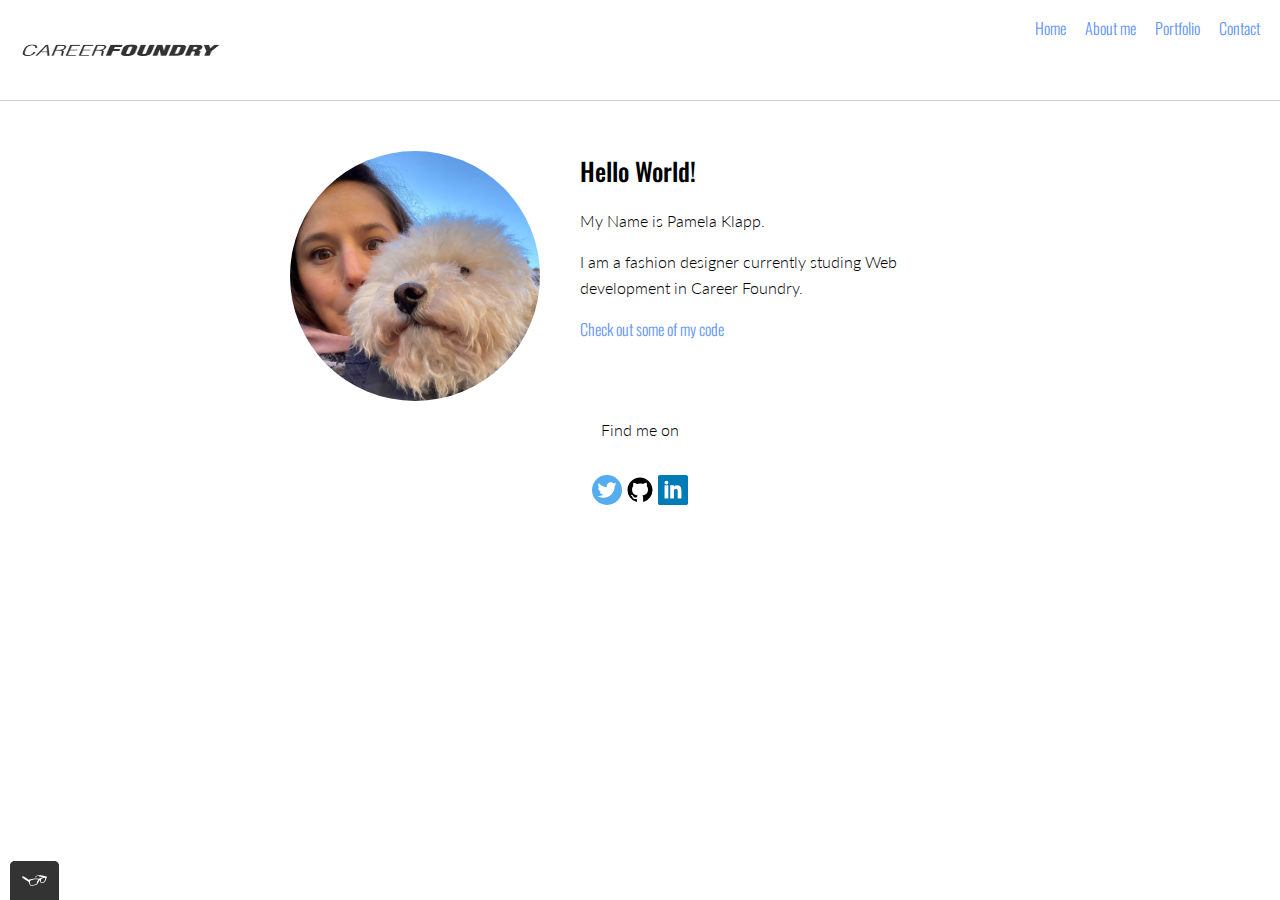
<file: index.html>
<!DOCTYPE html>
<html lang="en">
  <head>
    <meta charset="UTF-8" />
    <meta name="viewport" content="width=device-width, initial-scale=1.0" />
    <meta name="description" content="This is Exercise 4" />
    <meta name="viewport" content="width=device-width, initial-scale=1" />
    <title>Portfolio Pamela Klapp</title>
    <link rel="stylesheet" type="text/css" href="css/normalize.css" />
    <link
      href="https://fonts.googleapis.com/css2?family=Lato:wght@400;700&display=swap"
      rel="stylesheet"
    />
    <link
      href="https://fonts.googleapis.com/css2?family=Oswald:wght@300;400;500&display=swap"
      rel="stylesheet"
    />
    <link rel="stylesheet" type="text/css" href="css/style.production.css" />
  </head>
  <body>
    <header class="header-content">
      <img
        src="img/careerfoundry_logo.png"
        class="header-content__item"
        alt="logo of Career Foundry"
      />
      <nav class="header-content__item">
        <ul role="menubar">
          <li role="presentation">
            <a href="index.html" role="menuitem">Home</a>
          </li>
          <li role="presentation">
            <a href="about.html" role="menuitem">About me</a>
          </li>
          <li role="presentation">
            <a href="portfolio.html" role="menuitem">Portfolio</a>
          </li>
          <li role="presentation">
            <a href="contact.html" role="menuitem">Contact</a>
          </li>
        </ul>
      </nav>
    </header>

    <main>
      <div class="profile">
        <img id="profile_picture" src="img/meandtoto.jpg" alt="A picture of me and my dog" />
        <h1>Hello World!</h1>
        <p>My Name is Pamela Klapp.</p>
        <p>I am a fashion designer currently studing Web development in Career Foundry.</p>
        <a href="portfolio.html">Check out some of my code</a>
      </div>
    </main>

    <footer>
      <p>Find me on</p>
      <div class="social-media">
        <ul>
          <li>
            <a href="https://twitter.com/" target="new">
              <img src="img/twitter_icon.svg" alt="Twitter Logo" />
            </a>
          </li>
          <li>
            <a href="https://github.com/" target="new">
              <img src="img/github_icon.svg" alt="Github Logo" />
            </a>
          </li>
          <li>
            <a href="https://linkedin.com/" target="new">
              <img src="img/linkedin_icon.svg" alt="LinkedIn Logo" />
            </a>
          </li>
        </ul>
      </div>
    </footer>
    <script src="js/tota11y.min.js"></script>
  </body>
</html>
</file>
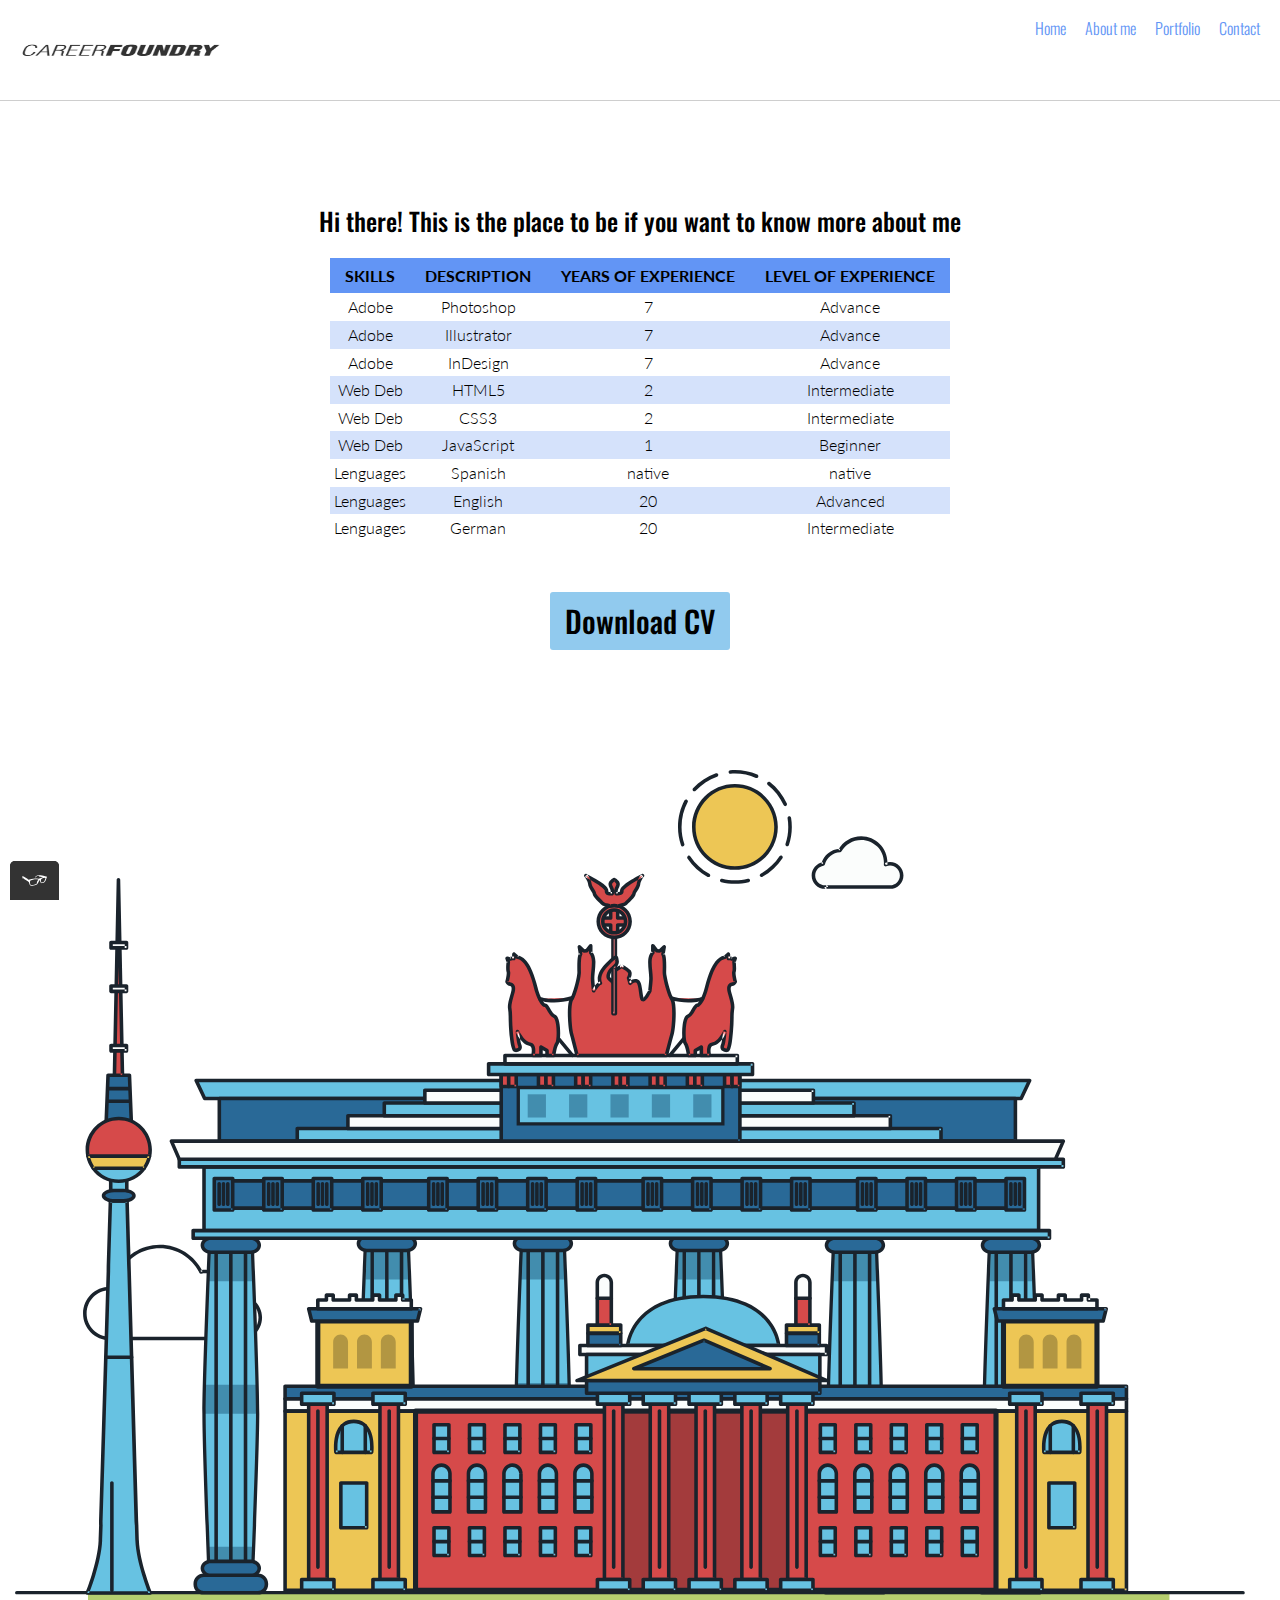
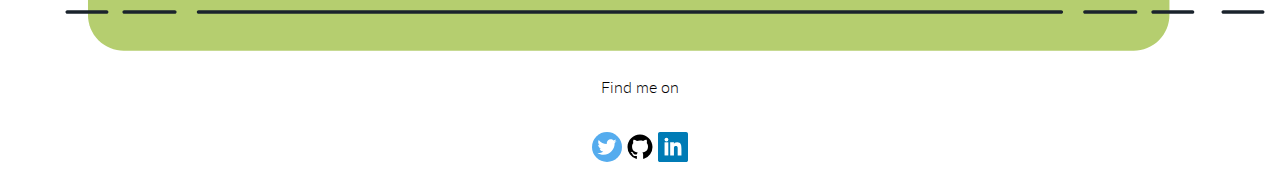
<file: about.html>
<!DOCTYPE html>
<html lang="en">
  <head>
    <meta charset="UTF-8" />
    <meta name="viewport" content="width=device-width, initial-scale=1.0" />
    <meta name="description" content="This is Exercise 4" />
    <meta name="viewport" content="width=device-width, initial-scale=1" />
    <title>About Pamela Klapp</title>
    <link rel="stylesheet" type="text/css" href="css/normalize.css" />
    <link
      href="https://fonts.googleapis.com/css2?family=Lato:wght@400;700&display=swap"
      rel="stylesheet"
    />
    <link
      href="https://fonts.googleapis.com/css2?family=Oswald:wght@300;400;500&display=swap"
      rel="stylesheet"
    />
    <link rel="stylesheet" type="text/css" href="css/style.production.css" />
  </head>
  <body>
    <header class="header-content">
      <img
        src="img/careerfoundry_logo.png"
        class="header-content__item"
        alt="logo of Career Foundry"
      />
      <nav class="header-content__item">
        <ul role="menubar">
          <li role="presentation">
            <a href="index.html" role="menuitem">Home</a>
          </li>
          <li role="presentation">
            <a href="about.html" role="menuitem">About me</a>
          </li>
          <li role="presentation">
            <a href="portfolio.html" role="menuitem">Portfolio</a>
          </li>
          <li role="presentation">
            <a href="contact.html" role="menuitem">Contact</a>
          </li>
        </ul>
      </nav>
    </header>

    <main class="main-about">
      <h1>Hi there! This is the place to be if you want to know more about me</h1>
      <table>
        <thead>
          <tr>
            <th scope="col">Skills</th>
            <th scope="col">Description</th>
            <th scope="col">Years of Experience</th>
            <th scope="col">Level of Experience</th>
          </tr>
        </thead>
        <tbody>
          <tr>
            <td>Adobe</td>
            <td>Photoshop</td>
            <td>7</td>
            <td>Advance</td>
          </tr>
          <tr>
            <td>Adobe</td>
            <td>Illustrator</td>
            <td>7</td>
            <td>Advance</td>
          </tr>
          <tr>
            <td>Adobe</td>
            <td>InDesign</td>
            <td>7</td>
            <td>Advance</td>
          </tr>
          <tr>
            <td>Web Deb</td>
            <td>HTML5</td>
            <td>2</td>
            <td>Intermediate</td>
          </tr>
          <tr>
            <td>Web Deb</td>
            <td>CSS3</td>
            <td>2</td>
            <td>Intermediate</td>
          </tr>
          <tr>
            <td>Web Deb</td>
            <td>JavaScript</td>
            <td>1</td>
            <td>Beginner</td>
          </tr>
          <tr>
            <td>Lenguages</td>
            <td>Spanish</td>
            <td>native</td>
            <td>native</td>
          </tr>
          <tr>
            <td>Lenguages</td>
            <td>English</td>
            <td>20</td>
            <td>Advanced</td>
          </tr>
          <tr>
            <td>Lenguages</td>
            <td>German</td>
            <td>20</td>
            <td>Intermediate</td>
          </tr>
        </tbody>
      </table>

      <a href="files/CV.pdf" class="button btn-cv" download>Download CV</a>
      <br />
      <object type="image/svg+xml" data="img/animation.svg"></object>
    </main>

    <footer>
      <p>Find me on</p>
      <div class="social-media">
        <ul>
          <li>
            <a href="https://twitter.com/" target="new">
              <img src="img/twitter_icon.svg" alt="Twitter Logo" />
            </a>
          </li>
          <li>
            <a href="https://github.com/" target="new">
              <img src="img/github_icon.svg" alt="Github Logo" />
            </a>
          </li>
          <li>
            <a href="https://linkedin.com/" target="new">
              <img src="img/linkedin_icon.svg" alt="LinkedIn Logo" />
            </a>
          </li>
        </ul>
      </div>
    </footer>
    <script src="js/tota11y.min.js"></script>
  </body>
</html>
</file>
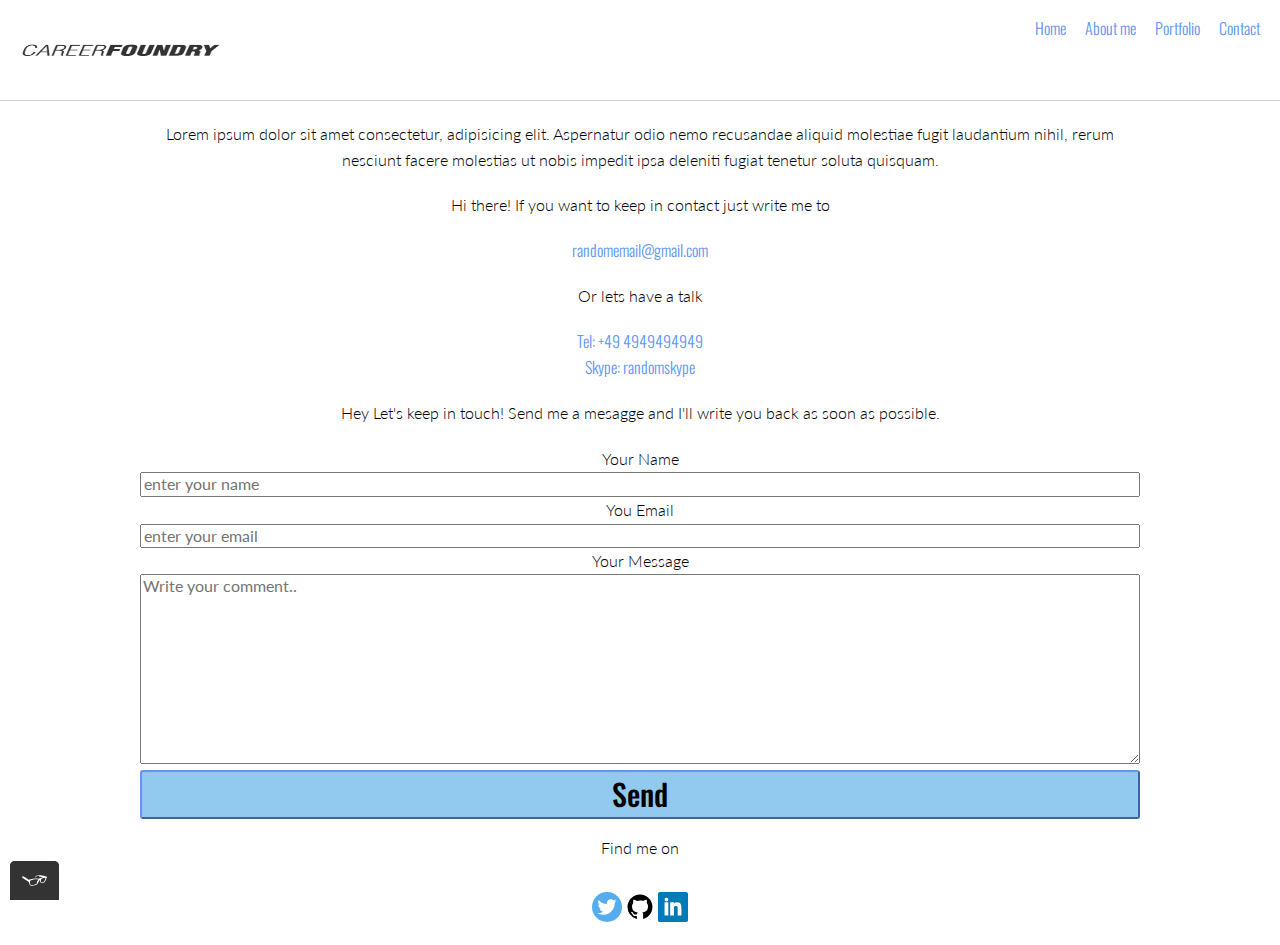
<file: contact.html>
<!DOCTYPE html>
<html lang="en">
  <head>
    <meta charset="UTF-8" />
    <meta name="viewport" content="width=device-width, initial-scale=1.0" />
    <meta name="description" content="This is Exercise 4" />
    <meta name="viewport" content="width=device-width, initial-scale=1" />
    <title>Contact Pamela Klapp</title>
    <link rel="stylesheet" type="text/css" href="css/normalize.css" />
    <link
      href="https://fonts.googleapis.com/css2?family=Lato:wght@400;700&display=swap"
      rel="stylesheet"
    />
    <link
      href="https://fonts.googleapis.com/css2?family=Oswald:wght@300;400;500&display=swap"
      rel="stylesheet"
    />
    <link rel="stylesheet" type="text/css" href="css/style.production.css" />
  </head>
  <body>
    <header class="header-content">
      <img
        src="img/careerfoundry_logo.png"
        class="header-content__item"
        alt="logo of Career Foundry"
      />
      <nav class="header-content__item">
        <ul role="menubar">
          <li role="presentation">
            <a href="index.html" role="menuitem">Home</a>
          </li>
          <li role="presentation">
            <a href="about.html" role="menuitem">About me</a>
          </li>
          <li role="presentation">
            <a href="portfolio.html" role="menuitem">Portfolio</a>
          </li>
          <li role="presentation">
            <a href="contact.html" role="menuitem">Contact</a>
          </li>
        </ul>
      </nav>
    </header>
    <main class="main-contact">
      <p>
        Lorem ipsum dolor sit amet consectetur, adipisicing elit. Aspernatur odio nemo recusandae
        aliquid molestiae fugit laudantium nihil, rerum nesciunt facere molestias ut nobis impedit
        ipsa deleniti fugiat tenetur soluta quisquam.
      </p>
      <p>Hi there! If you want to keep in contact just write me to</p>
      <a href="mailto:randomemail@gmail.com">randomemail@gmail.com</a>
      <br />
      <p>Or lets have a talk</p>
      <a href="tel:+49494949499">Tel: +49 4949494949</a>
      <br />
      <a href="skype:randomskype">Skype: randomskype</a>
      <p>Hey Let's keep in touch! Send me a mesagge and I'll write you back as soon as possible.</p>
      <form class="contact-form" action="http://formsubmit.co/pameklapp@gmail.com" method="post">
        <label for="username">Your Name</label>
        <br />
        <input type="text" name="username" id="username" placeholder="enter your name" required />
        <br />
        <label for="email">You Email</label>
        <br />
        <input
          type="email"
          name="email"
          id="email"
          placeholder="enter your email"
          pattern="[a-z0-9._%+-]+@[a-z0-9.-]+\.[a-z]{2,}$"
          required
        />
        <br />
        <label for="mesagge">Your Message</label>
        <br />
        <textarea
          name="message"
          id="mesagge"
          cols="30"
          rows="10"
          placeholder="Write your comment.."
        ></textarea>
        <br />
        <button type="submit" class="button">Send</button>
      </form>
    </main>
    <footer>
      <p>Find me on</p>
      <div class="social-media">
        <ul>
          <li>
            <a href="https://twitter.com/" target="new">
              <img src="img/twitter_icon.svg" alt="Twitter Logo" />
            </a>
          </li>
          <li>
            <a href="https://github.com/" target="new">
              <img src="img/github_icon.svg" alt="Github Logo" />
            </a>
          </li>
          <li>
            <a href="https://linkedin.com/" target="new">
              <img src="img/linkedin_icon.svg" alt="LinkedIn Logo" />
            </a>
          </li>
        </ul>
      </div>
    </footer>
    <script src="js/tota11y.min.js"></script>
  </body>
</html>
</file>
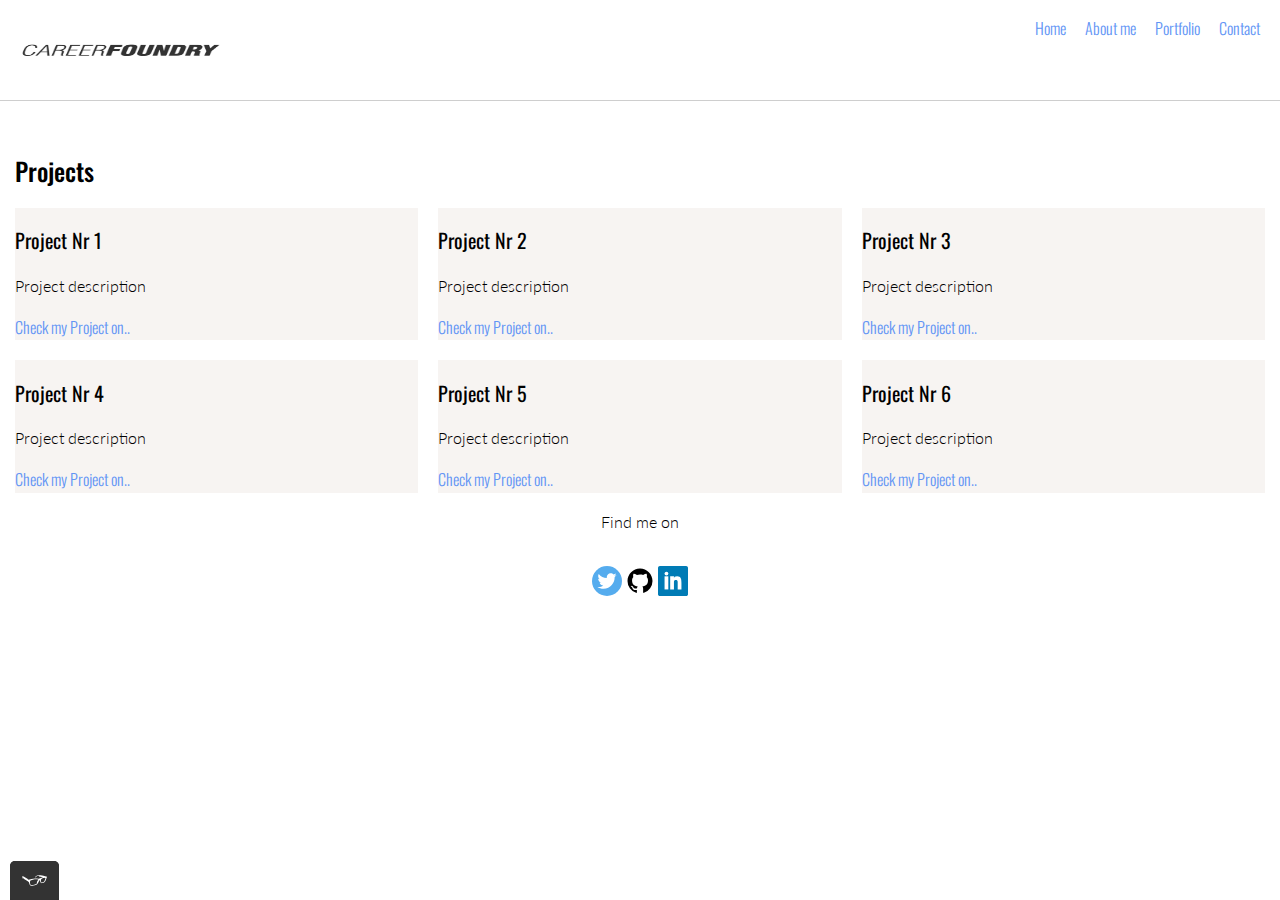
<file: portfolio.html>
<!DOCTYPE html>
<html lang="en">
  <head>
    <meta charset="UTF-8" />
    <meta name="viewport" content="width=device-width, initial-scale=1.0" />
    <meta name="description" content="This is Exercise 4" />
    <meta name="viewport" content="width=device-width, initial-scale=1" />
    <title>Portfolio Pamela Klapp</title>
    <link rel="stylesheet" type="text/css" href="css/normalize.css" />
    <link
      href="https://fonts.googleapis.com/css2?family=Lato:wght@400;700&display=swap"
      rel="stylesheet"
    />
    <link
      href="https://fonts.googleapis.com/css2?family=Oswald:wght@300;400;500&display=swap"
      rel="stylesheet"
    />
    <link rel="stylesheet" type="text/css" href="css/style.production.css" />
  </head>
  <body>
    <header class="header-content">
      <img
        src="img/careerfoundry_logo.png"
        class="header-content__item"
        alt="logo of Career Foundry"
      />
      <nav class="header-content__item">
        <ul role="menubar">
          <li role="presentation">
            <a href="index.html" role="menuitem">Home</a>
          </li>
          <li role="presentation">
            <a href="about.html" role="menuitem">About me</a>
          </li>
          <li role="presentation">
            <a href="portfolio.html" role="menuitem">Portfolio</a>
          </li>
          <li role="presentation">
            <a href="contact.html" role="menuitem">Contact</a>
          </li>
        </ul>
      </nav>
    </header>

    <main>
      <section>
        <h1>Projects</h1>
        <div class="project-list">
          <div class="project-list__item">
            <h2>Project Nr 1</h2>
            <p>Project description</p>
            <a href="#">Check my Project on..</a>
          </div>
          <div class="project-list__item">
            <h2>Project Nr 2</h2>
            <p>Project description</p>
            <a href="#">Check my Project on..</a>
          </div>
          <div class="project-list__item">
            <h2>Project Nr 3</h2>
            <p>Project description</p>
            <a href="#">Check my Project on..</a>
          </div>
          <div class="project-list__item">
            <h2>Project Nr 4</h2>
            <p>Project description</p>
            <a href="#">Check my Project on..</a>
          </div>
          <div class="project-list__item">
            <h2>Project Nr 5</h2>
            <p>Project description</p>
            <a href="#">Check my Project on..</a>
          </div>
          <div class="project-list__item">
            <h2>Project Nr 6</h2>
            <p>Project description</p>
            <a href="#">Check my Project on..</a>
          </div>
        </div>
      </section>
    </main>

    <footer>
      <p>Find me on</p>
      <div class="social-media">
        <ul>
          <li>
            <a href="https://twitter.com/" target="new">
              <img src="img/twitter_icon.svg" alt="Twitter Logo" />
            </a>
          </li>
          <li>
            <a href="https://github.com/" target="new">
              <img src="img/github_icon.svg" alt="Github Logo" />
            </a>
          </li>
          <li>
            <a href="https://linkedin.com/" target="new">
              <img src="img/linkedin_icon.svg" alt="LinkedIn Logo" />
            </a>
          </li>
        </ul>
      </div>
    </footer>
    <script src="js/tota11y.min.js"></script>
  </body>
</html>
</file>
<file: css/style.production.css>
/*
* Prefixed by https://autoprefixer.github.io
* PostCSS: v8.3.6,
* Autoprefixer: v10.3.1
* Browsers: last 4 version
*/

* {
  -webkit-box-sizing: border-box;
  box-sizing: border-box;
}

body {
  font-family: "Lato", sans-serif;
  font-weight: 300;
  font-size: 16px;
  line-height: 1.6;
}

h1,
h2,
a,
button {
  font-family: "Oswald", sans-serif;
}

h1 {
  font-weight: 500;
  font-size: 25px;
}

h2 {
  font-weight: 400;
  font-size: 20px;
}

a {
  color: rgb(98, 149, 245);
  text-decoration: none;
  cursor: pointer;
}

a:visited {
  color: rgb(98, 149, 245);
}

a:hover,
a:focus {
  text-decoration: none;
}

a:active {
  color: rgb(36, 238, 140);
}

button {
  font-size: 30px;
  font-weight: 500;
  color: black;
  background-color: rgb(145, 202, 238);
  text-decoration: none;
  text-align: center;
  border-color: rgb(98, 149, 245);
  border-radius: 3px;
  padding: 5px 15px;
  -webkit-transition: opacity 0.2s;
  -o-transition: opacity 0.2s;
  transition: opacity 0.2s;
}

.button {
  font-size: 30px;
  font-weight: 500;
  color: black;
  background-color: rgb(145, 202, 238);
  text-decoration: none;
  text-align: center;
  border-color: rgb(98, 149, 245);
  border-radius: 3px;
  padding: 5px 15px;
  -webkit-transition: opacity 0.2s;
  -o-transition: opacity 0.2s;
  transition: opacity 0.2s;
}

button:hover,
button:focus,
.button:hover,
.button:focus {
  cursor: pointer;
  opacity: 0.7;
}

.btn-cv {
  display: inline-block;
  margin-top: 50px;
  margin-bottom: 100px;
}

table {
  margin-left: auto;
  margin-right: auto;
  border-collapse: collapse;
  padding-left: 10px;
  text-align: center;
}

th {
  background-color: rgb(98, 149, 245);
  text-transform: uppercase;
  padding: 5px 15px;
}

tr:nth-child(even) {
  background-color: rgba(126, 167, 243, 0.326);
}

.profile {
  max-width: 700px;
  margin: 0 auto;
  text-align: left;
}

/* I´m going to change the picture*/
#profile_picture {
  float: left;
  height: auto;
  width: 250px;
  border-radius: 50%;
  margin-right: 40px;
}

/* start grid fallback */
.project-list__item {
  display: inline-block;
  width: 33%;
}
/* end grid fallback */

@supports (display: grid) {
  .project-list {
    display: -ms-grid;
    display: grid;
    -ms-grid-columns: 1fr 20px 1fr 20px 1fr;
    grid-template-columns: 1fr 1fr 1fr;
    grid-gap: 20px;
    margin: 0;
  }

  .project-list__item {
    background-color: rgba(240, 236, 232, 0.565);
    width: auto;
    min-height: auto;
    margin: 0;
  }
}

/*HEADER*/
header img {
  height: 100px;
}

.header-content {
  display: -webkit-box;
  display: -ms-flexbox;
  display: flex;
  width: 100%0;
  padding: 0 20px;
  border-bottom: solid 0.5px rgba(167, 167, 167, 0.558);
}

.header-content__item {
  -webkit-box-flex: 0;
  -ms-flex: 0 1 200px;
  flex: 0 1 200px;
}

.header-content__item:last-child {
  -webkit-box-flex: 1;
  -ms-flex-positive: 1;
  flex-grow: 1;
  text-align: right;
}

header ul {
  list-style-type: none;
}

header li {
  display: inline-block;
  margin-left: 15px;
}

/*MAIN*/

main {
  margin-top: 50px;
  padding: 0 15px;
}

.main-about {
  margin-top: 100px;
  margin-left: auto;
  margin-right: auto;
  text-align: center;
}

#about-picture {
  width: 500px;
  height: auto;
}

.main-contact {
  margin: auto;
  text-align: center;
}
.main-contact p {
  max-width: 80%;
  margin: 20px auto;
  text-align: center;
}

.contact-form {
  width: 80%;
  margin: auto;
}

.contact-form * {
  width: 100%;
}

/*FOOTER*/
footer {
  clear: both;
  display: -webkit-box;
  display: -ms-flexbox;
  display: flex;
  -webkit-box-orient: vertical;
  -webkit-box-direction: normal;
  -ms-flex-direction: column;
  flex-direction: column;
  text-align: center;
}

footer ul {
  list-style-type: none;
  padding: 0px;
}

footer ul > li {
  display: inline;
}

footer a {
  text-decoration: none;
}

footer img {
  height: 30px;
  width: 30px;
}

@media all and (max-width: 500px) {
  .project-list {
    -ms-grid-columns: 1fr;
    grid-template-columns: 1fr;
  }

  #profile_picture {
    display: block;
    float: none;
    width: 100%;
    margin: auto;
  }
  table {
    font-size: 0.8em;
  }

  th {
    padding: 3px 5px;
  }
  .header-content__item {
    display: -webkit-box;
    display: -ms-flexbox;
    display: flex;
    -webkit-box-orient: vertical;
    -webkit-box-direction: normal;
    -ms-flex-direction: column;
    flex-direction: column;
  }
}

@media all and (min-width: 500px) and (max-width: 750px) {
  .project-list {
    -ms-grid-columns: 1fr 20px 1fr;
    grid-template-columns: 1fr 1fr;
  }
}

@media all and (max-width: 750px) {
  .project-list {
    grid-gap: 10px;
  }
  .project-list__item:last-child {
    grid-column: auto / auto;
    grid-row: auto / auto;
  }
  h1 {
    font-size: 22px;
  }
}

@-webkit-keyframes opacity-change {
  0% {
    opacity: 0;
    fill: rgb(221, 163, 54);
  }
  40% {
    opacity: 0.2;
    fill: rgb(41, 199, 38);
  }
  80% {
    opacity: 0.7;
  }
  100% {
    opacity: 1;
    fill: rgb(236, 38, 144);
  }
}

@keyframes opacity-change {
  0% {
    opacity: 0;
    fill: rgb(221, 163, 54);
  }
  40% {
    opacity: 0.2;
    fill: rgb(41, 199, 38);
  }
  80% {
    opacity: 0.7;
  }
  100% {
    opacity: 1;
    fill: rgb(236, 38, 144);
  }
}

.sun {
  -webkit-animation-name: opacity-change;
  animation-name: opacity-change;
  -webkit-animation-duration: 3s;
  animation-duration: 3s;
  -webkit-animation-iteration-count: infinite;
  animation-iteration-count: infinite;
  -webkit-animation-direction: alternate;
  animation-direction: alternate;
}

@-webkit-keyframes cloud-move {
  0% {
    -webkit-transform: translate(40px, -20px);
    transform: translate(40px, -20px);
  }
  10% {
    -webkit-transform: translate(100px, -20px);
    transform: translate(100px, -20px);
    -webkit-transform: scale(1.3, 1);
    transform: scale(1.3, 1);
  }

  100% {
    -webkit-transform: translate(500px, 10px);
    transform: translate(500px, 10px);
  }
}

@keyframes cloud-move {
  0% {
    -webkit-transform: translate(40px, -20px);
    transform: translate(40px, -20px);
  }
  10% {
    -webkit-transform: translate(100px, -20px);
    transform: translate(100px, -20px);
    -webkit-transform: scale(1.3, 1);
    transform: scale(1.3, 1);
  }

  100% {
    -webkit-transform: translate(500px, 10px);
    transform: translate(500px, 10px);
  }
}

.cloud-front {
  -webkit-animation-name: cloud-move;
  animation-name: cloud-move;
  -webkit-animation-duration: 12s;
  animation-duration: 12s;
  -webkit-animation-iteration-count: infinite;
  animation-iteration-count: infinite;
  -webkit-animation-direction: alternate;
  animation-direction: alternate;
  -webkit-animation-timing-function: linear;
  animation-timing-function: linear;
}

@-webkit-keyframes cloud-move-reverse {
  from {
    -webkit-transform: translate(500px, 20px);
    transform: translate(500px, 20px);
  }
  to {
    -webkit-transform: translate(180px, 20px);
    transform: translate(180px, 20px);
    -webkit-transform: scale(1.2, 1);
    transform: scale(1.2, 1);
  }
}

@keyframes cloud-move-reverse {
  from {
    -webkit-transform: translate(500px, 20px);
    transform: translate(500px, 20px);
  }
  to {
    -webkit-transform: translate(180px, 20px);
    transform: translate(180px, 20px);
    -webkit-transform: scale(1.2, 1);
    transform: scale(1.2, 1);
  }
}

.cloud-back {
  -webkit-animation-name: cloud-move-reverse;
  animation-name: cloud-move-reverse;
  -webkit-animation-duration: 10s;
  animation-duration: 10s;
  -webkit-animation-iteration-count: infinite;
  animation-iteration-count: infinite;
  -webkit-animation-direction: alternate;
  animation-direction: alternate;
  -webkit-animation-timing-function: linear;
  animation-timing-function: linear;
}

@-webkit-keyframes btn-transition {
  from {
    -webkit-transform: scale(1, 1);
    transform: scale(1, 1);
  }
  to {
    -webkit-transform: scale(1.2, 1.2);
    transform: scale(1.2, 1.2);
  }
}

@keyframes btn-transition {
  from {
    -webkit-transform: scale(1, 1);
    transform: scale(1, 1);
  }
  to {
    -webkit-transform: scale(1.2, 1.2);
    transform: scale(1.2, 1.2);
  }
}

.btn-cv {
  -webkit-animation: btn-transition 1s linear infinite alternate;
  animation: btn-transition 1s linear infinite alternate;
}
</file>
